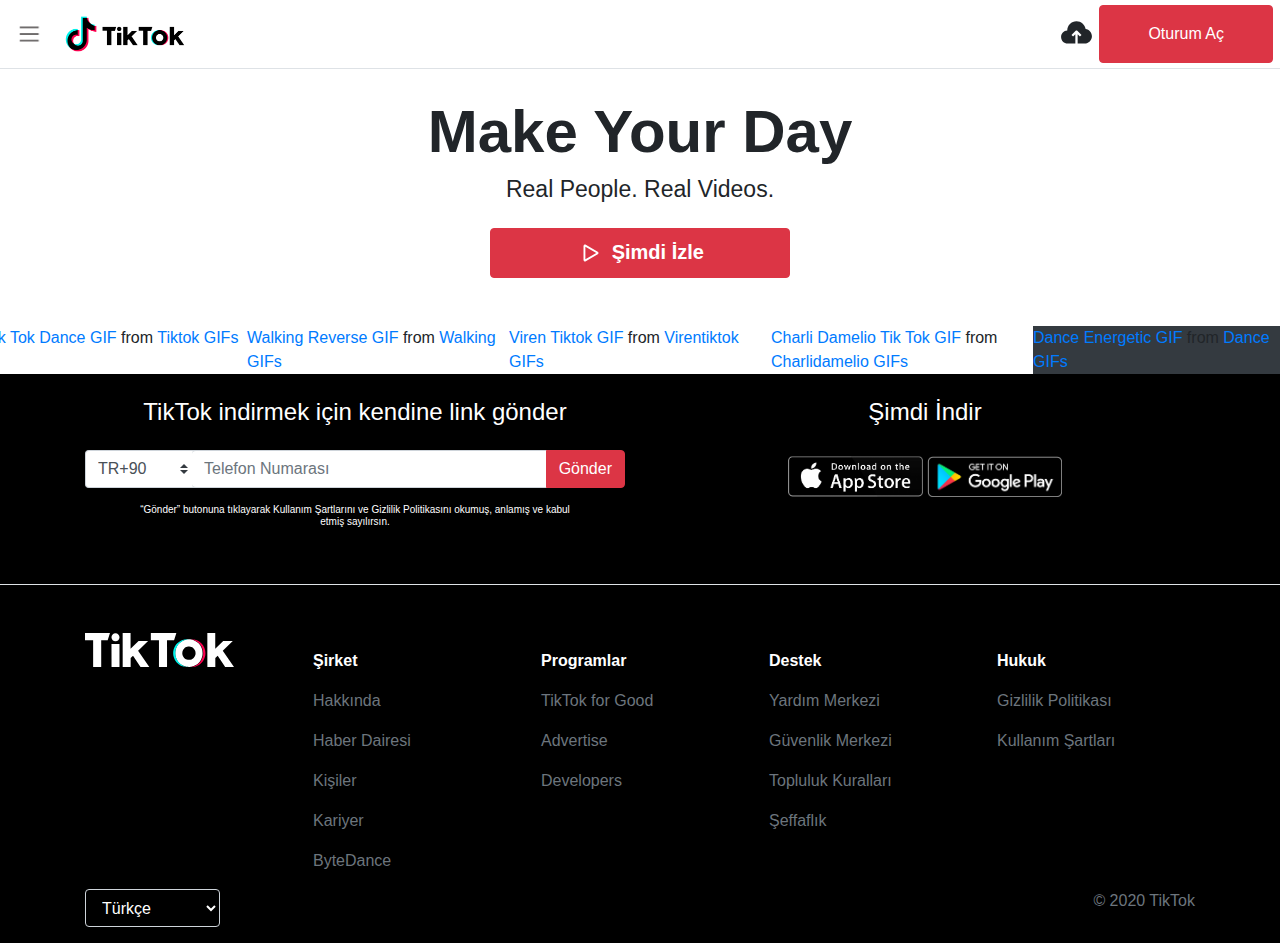
<file: index.html>
<!DOCTYPE html>
<html lang="en">
<head>
    <meta charset="UTF-8">
    <meta name="viewport" content="width=device-width, initial-scale=1.0">
    <link rel="stylesheet" href="assets/css/bootstrap.min.css">
    <link rel="stylesheet" href="assets/css/style.css">
    <title>TikTok Clone</title>
</head>
<body>    
    <!-- header start -->
    <header class="fixed-top bg-white">
      <div class="container-fluid border-bottom">
        <div class="row">
            <div class="col">
                <div>
                    <img src="/assets/img/menu-icon.png" alt="" class="icon">
                    <a href="index.html"> <img src="/assets/img/TikTok-logo.png" alt="" class="ml-3 logo"></a>
                </div>
        </div>
            <div class="col d-flex justify-content-end align-items-center">
                <div class="">
                    <svg class="upload-icon" width="37" height="37" viewBox="0 0 48 48" fill="currentColor" xmlns="http://www.w3.org/2000/svg"><path fill-rule="evenodd" clip-rule="evenodd" d="M25.5001 37H34.5C39.7467 37 44 32.7467 44 27.5C44 22.7115 40.4571 18.7504 35.8497 18.0951C34.937 12.373 29.9792 8 24 8C17.3726 8 12 13.3726 12 20L12 20.0145C7.53831 20.2733 4 23.9734 4 28.5C4 33.1944 7.80558 37 12.5 37H22.5001V25.1213L19.9143 27.7071C19.7191 27.9024 19.4025 27.9024 19.2072 27.7071L17.793 26.2929C17.5977 26.0976 17.5977 25.781 17.793 25.5858L22.9395 20.4393C23.5252 19.8536 24.475 19.8536 25.0608 20.4393L30.2072 25.5858C30.4025 25.781 30.4025 26.0976 30.2072 26.2929L28.793 27.7071C28.5977 27.9024 28.2812 27.9024 28.0859 27.7071L25.5001 25.1213V37Z"></path></svg>
                   <a href="login.html"><button type="button" class="btn btn-danger px-5 py-3 mr-n2">Oturum Aç</button></a>
                </div>
        </div>
      </div>
    </header>
    <!-- header end -->

    <article>
        <div class="container mt-5 mb-5">
            <div class="row">
                <div class="col-sm text-center mt-5">
                    <h1>Make Your Day</h1>
                    <h3>Real People. Real Videos.</h3>
                    <button type="button" class="btn btn-danger mt-3"> <span><svg width="1em" height="1em" viewBox="0 0 16 16" class="bi bi-play" fill="currentColor" xmlns="http://www.w3.org/2000/svg">
                        <path fill-rule="evenodd" d="M10.804 8L5 4.633v6.734L10.804 8zm.792-.696a.802.802 0 0 1 0 1.392l-6.363 3.692C4.713 12.69 4 12.345 4 11.692V4.308c0-.653.713-.998 1.233-.696l6.363 3.692z"/>
                      </svg></span> Şimdi İzle</button>
                </div>
            </div>
        </div>
    </article>

    <!-- content start -->

    <section class="video-wrapper">
        <div class="container-fluid">
            <div class="row" >
                <div class="col-sm">
                    <div class="tenor-gif-embed" data-postid="13844856" data-share-method="host" data-width="100%" data-aspect-ratio="0.5625"><a href="https://tenor.com/view/tik-tok-dance-video-gif-13844856">Tik Tok Dance GIF</a> from <a href="https://tenor.com/search/tiktok-gifs">Tiktok GIFs</a></div><script type="text/javascript" async src="https://tenor.com/embed.js"></script>
                </div>
                <div class="col-sm  d-none d-lg-block">
                    <div class="tenor-gif-embed" data-postid="16022647" data-share-method="host" data-width="100%" data-aspect-ratio="0.5622489959839357"><a href="https://tenor.com/view/walking-reverse-hurry-inverted-clothing-handstand-gif-16022647">Walking Reverse GIF</a> from <a href="https://tenor.com/search/walking-gifs">Walking GIFs</a></div><script type="text/javascript" async src="https://tenor.com/embed.js"></script>                
                </div>
                <div class="col-sm  d-none d-lg-block">
                    <div class="tenor-gif-embed" data-postid="19285119" data-share-method="host" data-width="100%" data-aspect-ratio="0.5622489959839357"><a href="https://tenor.com/view/viren-tiktok-gif-19285119">Viren Tiktok GIF</a> from <a href="https://tenor.com/search/virentiktok-gifs">Virentiktok GIFs</a></div><script type="text/javascript" async src="https://tenor.com/embed.js"></script>                
                </div>
                <div class="col-sm  d-none d-lg-block">
                    <div class="tenor-gif-embed" data-postid="15835327" data-share-method="host" data-width="100%" data-aspect-ratio="0.5622489959839357"><a href="https://tenor.com/view/charli-damelio-tik-tok-dance-pretty-dancing-gif-15835327">Charli Damelio Tik Tok GIF</a> from <a href="https://tenor.com/search/charlidamelio-gifs">Charlidamelio GIFs</a></div><script type="text/javascript" async src="https://tenor.com/embed.js"></script>       
                </div>         
                <div class="col-sm bg-dark  d-none d-lg-block">
                    <div class="tenor-gif-embed" data-postid="17646450" data-share-method="host" data-width="100%" data-aspect-ratio="0.5642570281124498"><a href="https://tenor.com/view/dance-energetic-tiktok-smirk-moves-gif-17646450">Dance Energetic GIF</a> from <a href="https://tenor.com/search/dance-gifs">Dance GIFs</a></div><script type="text/javascript" async src="https://tenor.com/embed.js"></script>            
                </div>
            </div>
        </div>
    </section>
    <!-- content end -->
    
    <section class="border-bottom download">
        <div class="container pt-4 pb-5 text-white">
            <div class="row">
                <div class="col-sm-6 text-center d-none d-lg-block">
                    <h4 class="mb-4">TikTok indirmek için kendine link gönder</h4>
                    <form class="d-flex">
                        <select class="custom-select w-25 border-right-0" id="inlineFormCustomSelect">
                          <option selected>TR+90</option>
                          <option value="1">One</option>
                          <option value="2">Two</option>
                          <option value="3">Three</option>
                        </select>
                        <div class="input-group mb-3">
                            <input type="text" class="form-control border-left-0 ml-n2" placeholder="Telefon Numarası" aria-label="Telefon Numarası" aria-describedby="button-addon2">
                            <div class="input-group-append">
                              <button class="btn btn-danger" type="button" id="button-addon2">Gönder</button>
                            </div>
                          </div>
                    </form>
                    <h6  class="px-5">“Gönder” butonuna tıklayarak Kullanım Şartlarını ve Gizlilik Politikasını okumuş, anlamış ve kabul etmiş sayılırsın.</h6>
                </div>
                <div class="col-lg-6 text-center">
                    <h4>Şimdi İndir</h4>
                    <div class="download-wrapper mt-n2 d-inline-block">
                        <img src="/assets/img/appstore.png" alt="" class="w-25">
                        <img src="assets/img/playstore.png" alt="" class="w-25">
                    </div>
                </div>
            </div>
        </div>
    </section>

    <!-- footer start -->
    <section class="pt-5 footer">
        <footer>
            <div class="container">
                <div class="row text-white">
                    <div class="col-sm">
                        <img src="assets/img/tiktoklogo2.svg" alt="" class="w-75">
                    </div>

                    <div class="col-sm mt-3">
                        <p class="font-weight-bolder ">Şirket</p>
                        <p class="text-muted">Hakkında</p>
                        <p class="text-muted">Haber Dairesi</p>
                        <p class="text-muted">Kişiler</p>
                        <p class="text-muted">Kariyer</p>
                        <p class="text-muted">ByteDance</p>
                    </div>
                    <div class="col-sm mt-3">
                        <p class="font-weight-bolder ">Programlar</p>
                        <p class="text-muted">TikTok for Good</p>
                        <p class="text-muted">Advertise</p>
                        <p class="text-muted">Developers</p>
                    </div>
                    <div class="col-sm mt-3">
                        <p class="font-weight-bolder ">Destek</p>
                        <p class="text-muted">Yardım Merkezi</p>
                        <p class="text-muted">Güvenlik Merkezi</p>
                        <p class="text-muted">Topluluk Kuralları</p>
                        <p class="text-muted">Şeffaflık</p>
                    </div>
                    <div class="col-sm mt-3">
                        <p class="font-weight-bolder ">Hukuk</p>
                        <p class="text-muted">Gizlilik Politikası</p>
                        <p class="text-muted">Kullanım Şartları</p>
                    </div>
                </div>
            </div>
        </footer>
    </section>

    <!-- footer-end -->

    <!-- info start -->

    <section class="info">
        <article class="infoo">
            <div class="container">
                <div class="row">
                    <div class="col-sm-6">
                        <div class="form-group">
                            <select class="form-control w-25 text-white"  id="exampleFormControlSelect1">
                              <option>Türkçe</option>
                              <option>English</option>
                              <option>Italiano</option>
                              <option>Deuthsch</option>
                              <option>Polski</option>
                            </select>
                          </div>
                    </div>
                    <div class="col-sm-6 text-right text-muted info-text">
                        <p>© 2020 TikTok</p>
                    </div>
                </div>
            </div>
        </article>
    </section>

    <!-- info end -->


    <script src="assets/js/jquery.js"></script>
    <script src="assets/js/bootstrap.min.js"></script>
</body>
</html>
</file>
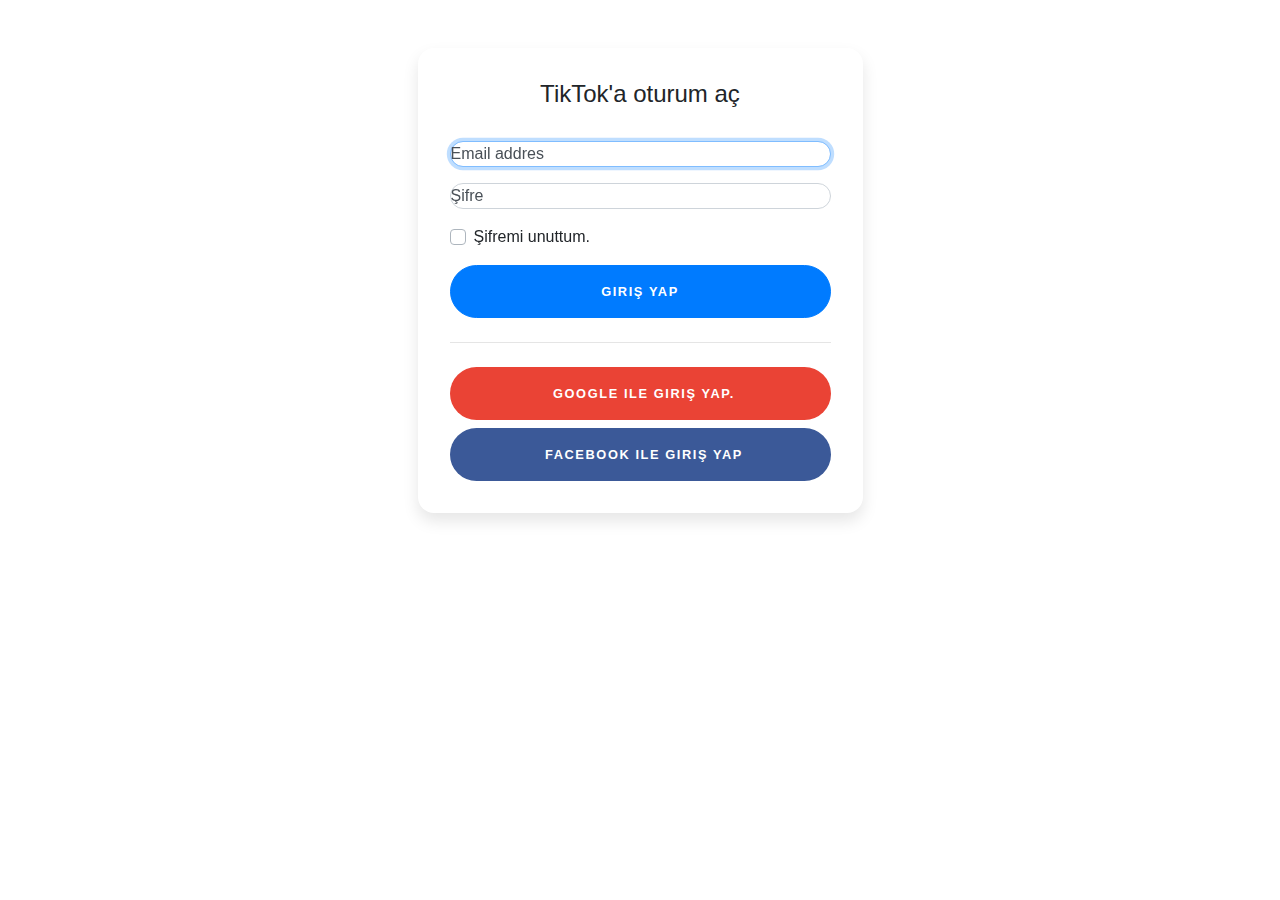
<file: login.html>
<!DOCTYPE html>
<html lang="en">
<head>
    <meta charset="UTF-8">
    <meta name="viewport" content="width=device-width, initial-scale=1.0">
    <link rel="stylesheet" href="assets/css/bootstrap.min.css">
    <link rel="stylesheet" href="assets/css/login.css">
    <title>TikTok Login</title>
</head>
<body>
    <div class="container">
        <div class="row">
          <div class="col-sm-9 col-md-7 col-lg-5 mx-auto">
            <div class="card card-signin my-5">
              <div class="card-body">
                <h5 class="card-title text-center">TikTok'a oturum aç</h5>
                <form class="form-signin">
                  <div class="form-label-group">
                    <input type="email" id="inputEmail" class="form-control" placeholder="Email addres" required autofocus>
                    <label for="inputEmail">Email addres</label>
                  </div>
    
                  <div class="form-label-group">
                    <input type="password" id="inputPassword" class="form-control" placeholder="Şifre" required>
                    <label for="inputPassword">Şifre</label>
                  </div>
    
                  <div class="custom-control custom-checkbox mb-3">
                    <input type="checkbox" class="custom-control-input" id="customCheck1">
                    <label class="custom-control-label" for="customCheck1">Şifremi unuttum.</label>
                  </div>
                  <button class="btn btn-lg btn-primary btn-block text-uppercase" type="submit">Giriş Yap</button>
                  <hr class="my-4">
                  <button class="btn btn-lg btn-google btn-block text-uppercase" type="submit"><i class="fab fa-google mr-2"></i> Google ile giriş yap.</button>
                  <button class="btn btn-lg btn-facebook btn-block text-uppercase" type="submit"><i class="fab fa-facebook-f mr-2"></i> Facebook ile giriş yap</button>
                </form>
              </div>
            </div>
          </div>
        </div>
      </div>
</body>
</html>
</file>
<file: assets/css/style.css>
header .icon
{
    width: 30px;
    cursor: pointer;
}

header .logo
{
    width: 120px;
}

header svg
{
    cursor: pointer;
}

article h1
{
    font-weight: 900;
    font-size: 60px;
}

article h3
{
    font-size: 23px;
}

article .btn
{
    font-size: 20px;
    width: 300px;
    height: 50px;
    font-weight: 600;
}

article svg
{
    font-size: 30px;
}

.video-wrapper div
{
    padding: 0 0 0 0;
}

.download
{
    background-color: black;
}

.download h6
{
    font-size: 10px;
}

.footer
{
    background-color: black;
}

.info
{
    background-color: black;
}

.info select{
    background-color: black;
}
/* media */
@media (max-width: 1000px)
{
    footer
    {
        text-align: center;
    }
    .infoo select 
    {
       margin: 0 auto;
    }
    .info-text 
    {
     display: flex;
     justify-content: center;  
    }
}
</file>
<file: assets/css/login.css>
.card-signin {
    border: 0;
    border-radius: 1rem;
    box-shadow: 0 0.5rem 1rem 0 rgba(0, 0, 0, 0.1);
  }
  
  .card-signin .card-title {
    margin-bottom: 2rem;
    font-weight: 300;
    font-size: 1.5rem;
  }
  
  .card-signin .card-body {
    padding: 2rem;
  }
  
  .form-signin {
    width: 100%;
  }
  
  .form-signin .btn {
    font-size: 80%;
    border-radius: 5rem;
    letter-spacing: .1rem;
    font-weight: bold;
    padding: 1rem;
    transition: all 0.2s;
  }
  
  .form-label-group {
    position: relative;
    margin-bottom: 1rem;
  }
  
  .form-label-group input {
    height: auto;
    border-radius: 2rem;
  }
  
  .form-label-group>input,
  .form-label-group>label {
    padding: var(--input-padding-y) var(--input-padding-x);
  }
  
  .form-label-group>label {
    position: absolute;
    top: 0;
    left: 0;
    display: block;
    width: 100%;
    margin-bottom: 0;
    /* Override default `<label>` margin */
    line-height: 1.5;
    color: #495057;
    border: 1px solid transparent;
    border-radius: .25rem;
    transition: all .1s ease-in-out;
  }
  
  .form-label-group input::-webkit-input-placeholder {
    color: transparent;
  }
  
  .form-label-group input:-ms-input-placeholder {
    color: transparent;
  }
  
  .form-label-group input::-ms-input-placeholder {
    color: transparent;
  }
  
  .form-label-group input::-moz-placeholder {
    color: transparent;
  }
  
  .form-label-group input::placeholder {
    color: transparent;
  }
  
  .form-label-group input:not(:placeholder-shown) {
    padding-top: calc(var(--input-padding-y) + var(--input-padding-y) * (2 / 3));
    padding-bottom: calc(var(--input-padding-y) / 3);
  }
  
  .form-label-group input:not(:placeholder-shown)~label {
    padding-top: calc(var(--input-padding-y) / 3);
    padding-bottom: calc(var(--input-padding-y) / 3);
    font-size: 12px;
    color: #777;
  }
  
  .btn-google {
    color: white;
    background-color: #ea4335;
  }
  
  .btn-facebook {
    color: white;
    background-color: #3b5998;
  }
  
  /* Fallback for Edge
  -------------------------------------------------- */
  
  @supports (-ms-ime-align: auto) {
    .form-label-group>label {
      display: none;
    }
    .form-label-group input::-ms-input-placeholder {
      color: #777;
    }
  }
  
  /* Fallback for IE
  -------------------------------------------------- */
  
  @media all and (-ms-high-contrast: none),
  (-ms-high-contrast: active) {
    .form-label-group>label {
      display: none;
    }
    .form-label-group input:-ms-input-placeholder {
      color: #777;
    }
  }
</file>
